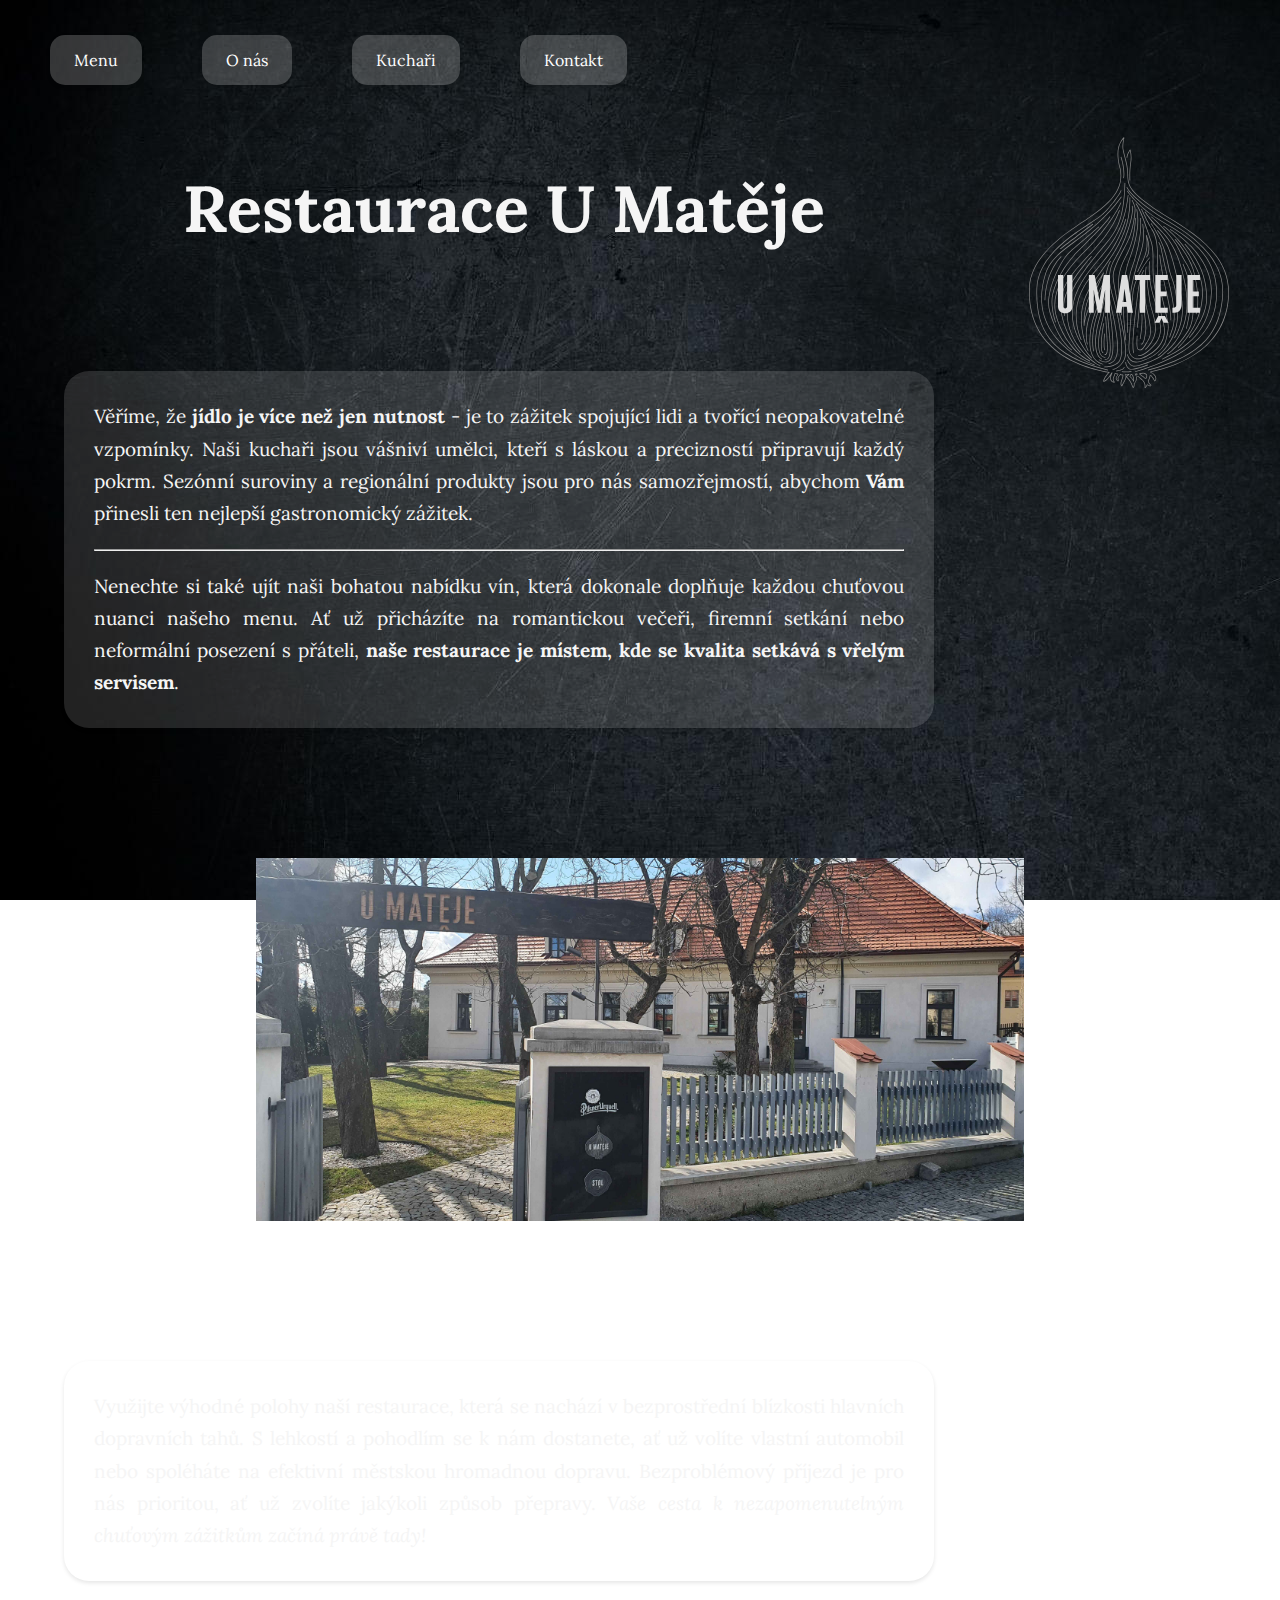
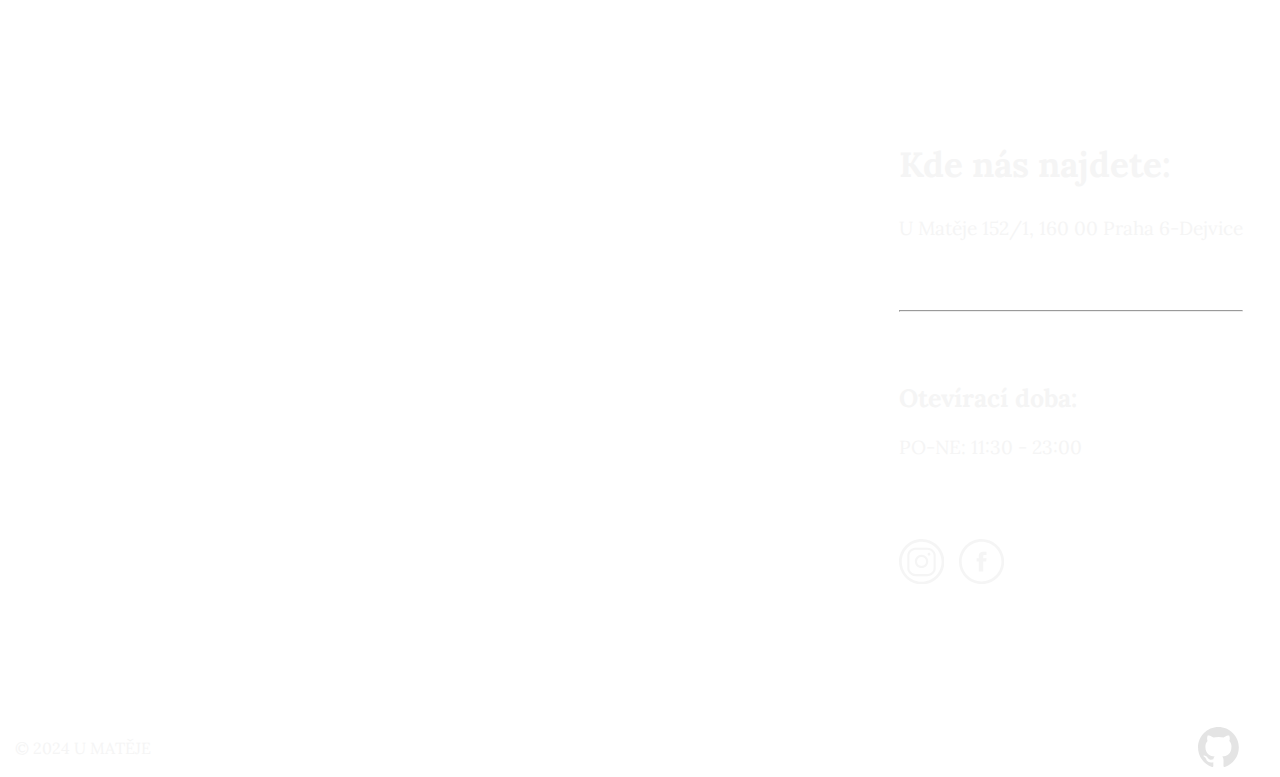
<file: index.html>
<!DOCTYPE html>
<html lang="cs">
<head>
    <meta charset="UTF-8">
    <meta name="viewport" content="width=device-width, initial-scale=1.0">
    <meta http-equiv="onion-location" content="http://rxipfstamjwkv7oeo2foqkwlkntffymyy3l73h7sm5xxc7d2ngjmfvyd.onion/projekt_restaurace" />
    
    <title>Restaurace - U Matěje</title>

    <link rel="icon" type="image/x-icon" href="./images/dish.png">
    <link rel="stylesheet" href="styles.css">
    <link rel="stylesheet" href="https://fonts.googleapis.com/css2?family=Lora:wght@400;700&display=swap">
</head>

<header>
    <div style="display: flex;" class="nabidka_container">
        
        <a style="margin-right: 5%;" class="nabidka_tlacitko_odkaz" href="./nabidka/">
            <div class="nabidka_tlacitko">
                Menu
            </div>
        </a>

        <a style="margin-right: 5%;" class="nabidka_tlacitko_odkaz" href="./o-nas/">
            <div class="nabidka_tlacitko">
                O nás
            </div>
        </a>

        <a style="margin-right: 5%;" class="nabidka_tlacitko_odkaz" href="./kuchari/">
            <div class="nabidka_tlacitko">
                Kuchaři
            </div>
        </a>

        <a id="showEmailButton" style="margin-right: 5%;" class="nabidka_tlacitko_odkaz" href="javascript:void(0)">
            <div class="nabidka_tlacitko">
                Kontakt
            </div>
        </a>


        <div id="emailPopup" class="popup" style="align-items: start; text-align: start;">
            <div class="popup-content">
                <h2 style="color:black;">Chcete nám něco sdělit?</h2>
                <a style="text-decoration: none;" id="EmailText" href="javascript:void(0)"></a>
                <br>
                <br>
                <br>
                <button id="closePopup">Zavřít</button>
            </div>
        </div>

        <script>
            // Email popup
            showEmailButton.addEventListener("click", function () {
                emailPopup.classList.add("show");
            });
            closePopup.addEventListener("click", function () {
                emailPopup.classList.remove("show");
            });
            window.addEventListener("click", function (event) {
                if (event.target == emailPopup) {
                    emailPopup.classList.remove("show");
                }
            });


            // Decode email address
            var base64String = "cmVzdGF1cmFjZUByeGlwbGFuZC5ldQ";
            var decodedString = atob(base64String);
            var EmailTextElement = document.getElementById('EmailText');
            EmailTextElement.textContent = decodedString;
            EmailTextElement.href = "mailto:" + decodedString;
        </script>
    </div>
        
</header>
    
<body style="padding: 0px;">
        
    <img style="float: right; width: 200px; margin: 20px; margin-right: 4%;" alt="Obrázek cibule jako logo restaurace" src="./images/company_logo.svg" class="svg_white_filter"/>


    <div class="center_container">

        <h1 class="nadpis">
            Restaurace U Matěje
        </h1>
    </div>

    <div class="info_box">
        <p>
            Věříme, že <b>jídlo je více než jen nutnost</b> - je to zážitek spojující lidi a tvořící neopakovatelné vzpomínky. Naši kuchaři jsou vášniví umělci, kteří s láskou a precizností připravují každý pokrm. Sezónní suroviny a regionální produkty jsou pro nás samozřejmostí, abychom <b>Vám</b> přinesli ten nejlepší gastronomický zážitek.
        </p>

        <hr>

        <p>
            Nenechte si také ujít naši bohatou nabídku vín, která dokonale doplňuje každou chuťovou nuanci našeho menu. Ať už přicházíte na romantickou večeři, firemní setkání nebo neformální posezení s přáteli, <b>naše restaurace je místem, kde se kvalita setkává s vřelým servisem</b>.
        </p>
    </div>

    <div style="padding-top: 120px;"></div>

    <div class="center_container">
        <img src="images/restaurace_zahradka.jpg" alt="Obrázek hlavního vchodu do restaurace" class="obrazek_restaurace">
    </div>


    <div style="padding-top: 120px;"></div>


    <div class="info_box">
        <p>
            Využijte výhodné polohy naší restaurace, která se nachází v bezprostřední blízkosti hlavních dopravních tahů. S lehkostí a pohodlím se k nám dostanete, ať už volíte vlastní automobil nebo spoléháte na efektivní městskou hromadnou dopravu. Bezproblémový příjezd je pro nás prioritou, ať už zvolíte jakýkoli způsob přepravy. <i>Vaše cesta k nezapomenutelným chuťovým zážitkům začíná právě tady!</i>
        </p>

    </div>

    <div style="padding-top: 40px;"></div>

    
    <div class="center_container" style="padding: 20px;">

        <iframe src="https://www.google.com/maps/embed?pb=!1m14!1m8!1m3!1d5117.127608225777!2d14.379785000000002!3d50.113171!3m2!1i1024!2i768!4f13.1!3m3!1m2!1s0x470b954bc2e258a1%3A0x5dbd06d97c5b320e!2sU%20Mat%C4%9Bje%20152%2F1%2C%20160%2000%20Praha%206-Dejvice!5e0!3m2!1scs!2scz!4v1706451150385!5m2!1scs!2scz" width="800" height="600" style="border:0;" allowfullscreen="" loading="lazy" referrerpolicy="no-referrer-when-downgrade"></iframe>

        <div style="padding-left: 5%;">
            <h2 style="font-size: 35px;">Kde nás najdete:</h2>
            <p style="font-size: 19px;">U Matěje 152/1, 160 00 Praha 6-Dejvice</p>

            <hr style="margin-top: 70px; margin-bottom: 70px;">

            <h2 style="font-size: 25px;">Otevírací doba:</h2>
            <p style="font-size: 19px;">PO-NE: 11:30 - 23:00</p>

            <div style="margin-top: 80px;"></div>
            
            <div>
                <a href="https://www.instagram.com/u_mateje_restaurant/" target="_blank">
                    <img src="images/ig_icon.svg" style="width: 45px; margin-right: 15px; float: left;" class="svg_whitesmoke_filter"/>
                </a>

                <a href="https://www.facebook.com/umatejerestaurant/" target="_blank">
                    <img src="images/fb_icon.svg" style="width: 45px; margin-right: 15px; clear: both;" class="svg_whitesmoke_filter"/>
                </a>

            </div>
        </div>
    </div>
    
</body>

<footer>

    <div class="space_between_container">
        <p>© 2024 U MATĚJE</p>


        <a style="color: black; margin-right: 25px;" href="https://github.com/RxiPland/projekt_restaurace" target="_blank">
            <img src="images/github-mark.svg" style="height: 40px; padding: 5px; margin-right: 10px;" class="svg_white_filter"/>
        </a>

    </div>

</footer>

</html>


<!-- inspirace: https://www.umateje1.cz/ -->
</file>
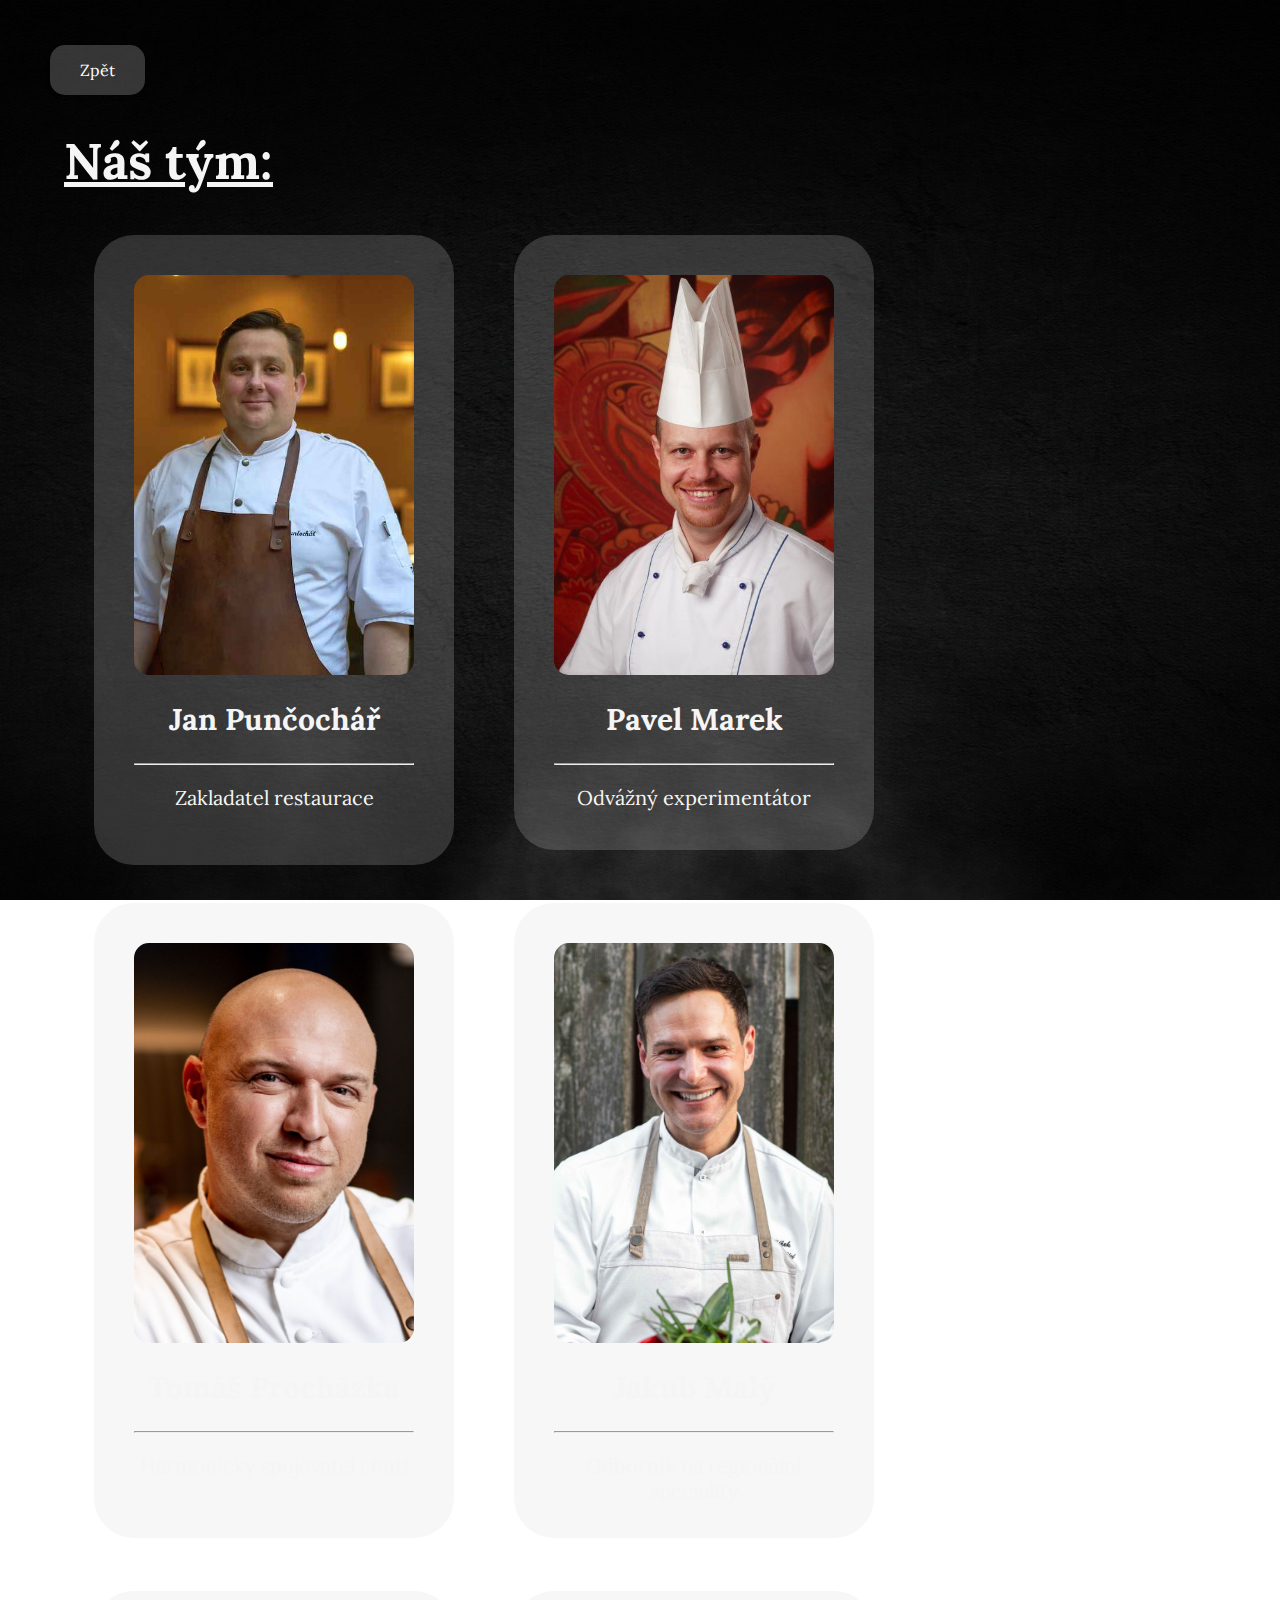
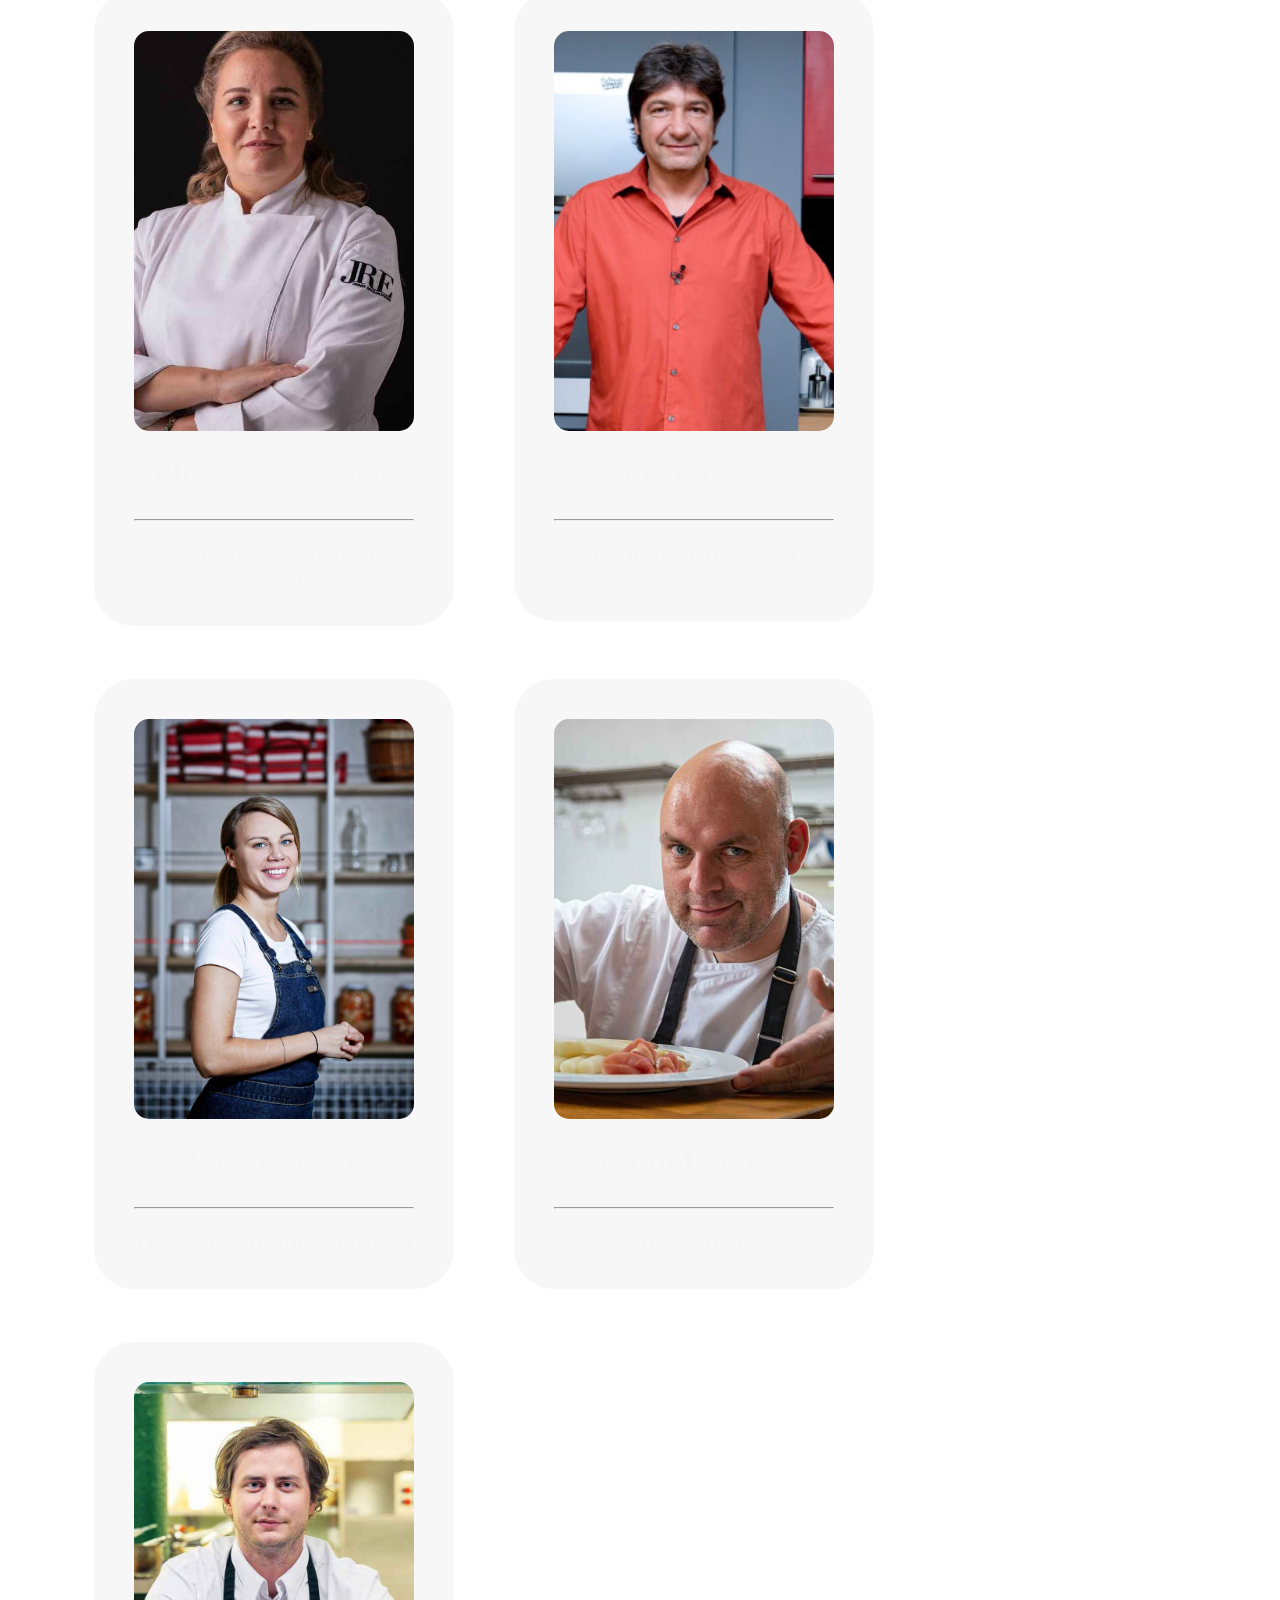
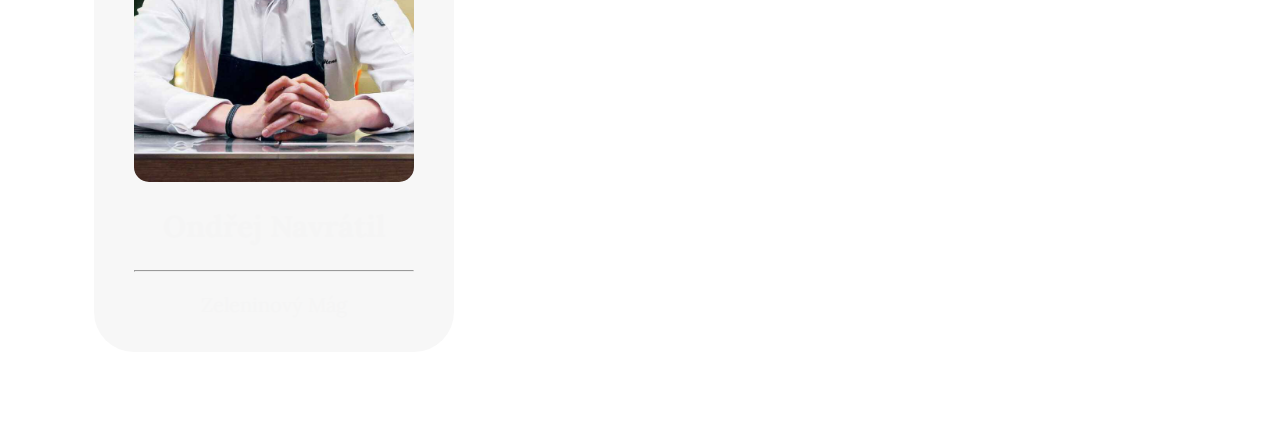
<file: kuchari/index.html>
<!DOCTYPE html>
<html lang="cs">
<head>
    <meta charset="UTF-8">
    <meta name="viewport" content="width=device-width, initial-scale=1.0">
    <meta http-equiv="onion-location" content="http://rxipfstamjwkv7oeo2foqkwlkntffymyy3l73h7sm5xxc7d2ngjmfvyd.onion/projekt_restaurace/kuchari" />
    
    <link rel="icon" type="image/x-icon" href="../images/dish.png">
    <link rel="stylesheet" href="styles.css">
    <link rel="stylesheet" href="https://fonts.googleapis.com/css2?family=Lora:wght@400;700&display=swap">

    <title>Kuchaři - U Matěje</title>
</head>

<header>

    <div style="display: flex;" class="header_container">


        <a style="margin-top: 15px;" class="back_button_odkaz" href="../">
            <div class="back_button">
                Zpět
            </div>
        </a>

    </div>
</header>

<body>

    <h1 style="text-decoration: underline; color: whitesmoke; font-size: 50px; margin-left: 5%; margin-bottom: 1%;">
        Náš tým:
    </h1>

    <div class="center_container">

        <div class="kuchari_container">

            <a href="https://www.instagram.com/jan_puncochar_chef/" target="_blank" style="text-decoration: none;">
                <div class="kuchari_item">
                    
                    <div class="center_container">
                        <img class="kuchari_image" src="../images/jan_puncochar-2.jpg">
                    </div>
                    
                    <h2 class="kuchari_jmeno">Jan Punčochář</h2>
                    
                    <hr>
                    
                    <p class="kuchari_vlastnost">Zakladatel restaurace</p>
                    <br>
                </div>
            </a>
                
            <div class="kuchari_item">
                <div class="center_container">
                    <img class="kuchari_image" src="../images/kuchar-1.jpg">
                </div>

                <h2 class="kuchari_jmeno">Pavel Marek</h2>

                <hr>

                <p class="kuchari_vlastnost">Odvážný experimentátor</p>
            </div>

            <div class="kuchari_item">
                <div class="center_container">
                    <img class="kuchari_image" src="../images/kuchar-2.jpg">
                </div>

                <h2 class="kuchari_jmeno">Tomáš Procházka</h2>

                <hr>

                <p class="kuchari_vlastnost">Harmonický spojovatel chutí</p>
            </div>

            <div class="kuchari_item">
                <div class="center_container">
                    <img class="kuchari_image" src="../images/kuchar-3.jpg">
                </div>

                <h2 class="kuchari_jmeno">Jakub Malý</h2>

                <hr>

                <p class="kuchari_vlastnost">Odborník na regionální<br>speciality</p>
            </div>

            <div class="kuchari_item">
                <div class="center_container">
                    <img class="kuchari_image" src="../images/kucharka-2.jpg">
                </div>

                <h2 class="kuchari_jmeno">Eliška Štěpánová</h2>

                <hr>

                <p class="kuchari_vlastnost">Šampionka sezónních<br>surovin</p>
            </div>

            <a href="https://www.stream.cz/sluzba/babicova-televize" target="_blank" style="text-decoration: none;">
                <div class="kuchari_item">
                    <div class="center_container">
                        <img class="kuchari_image" src="../images/kuchar-5.jpg">
                    </div>
                    
                    <h2 class="kuchari_jmeno">Jiří Babica</h2>
                    
                    <hr>
                    
                    <p class="kuchari_vlastnost">Odborník na grilování</p>
                    <br>
                </div>
            </a>

            <div class="kuchari_item">
                <div class="center_container">
                    <img class="kuchari_image" src="../images/kucharka-1.jpeg">
                </div>

                <h2 class="kuchari_jmeno">Alena Kopecká</h2>

                <hr>

                <p class="kuchari_vlastnost">Umělkyně v dekoraci pokrmů</p>
            </div>

            <div class="kuchari_item">
                <div class="center_container">
                    <img class="kuchari_image" src="../images/kuchar-4.jpeg">
                </div>

                <h2 class="kuchari_jmeno">Daniel Mareš</h2>

                <hr>

                <p class="kuchari_vlastnost">Strážce tradic</p>
            </div>

            <div class="kuchari_item">
                <div class="center_container">
                    <img class="kuchari_image" src="../images/kuchar-6.jpeg">
                </div>

                <h2 class="kuchari_jmeno">Ondřej Navrátil</h2>

                <hr>

                <p class="kuchari_vlastnost">Zeleninový Mág</p>
            </div>
            
        </div>
    </div>
        
</body>
</html>
</file>
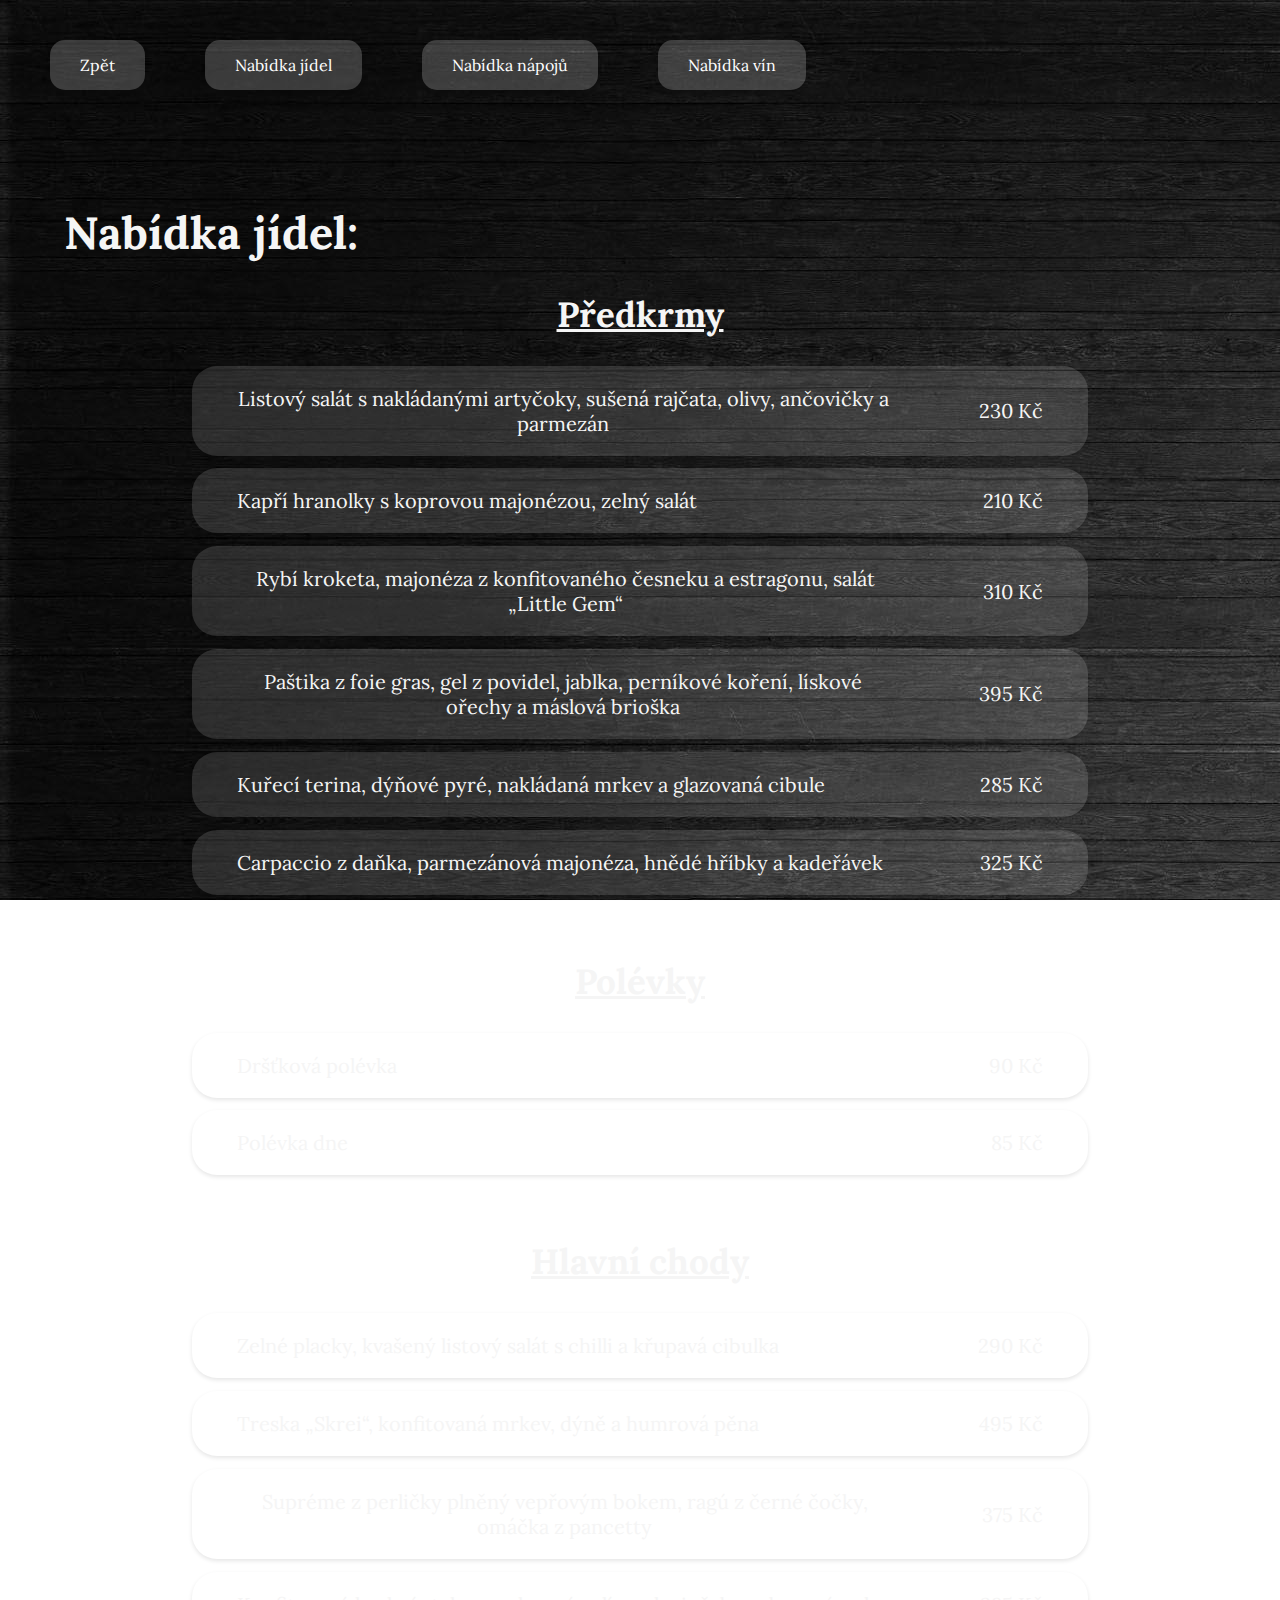
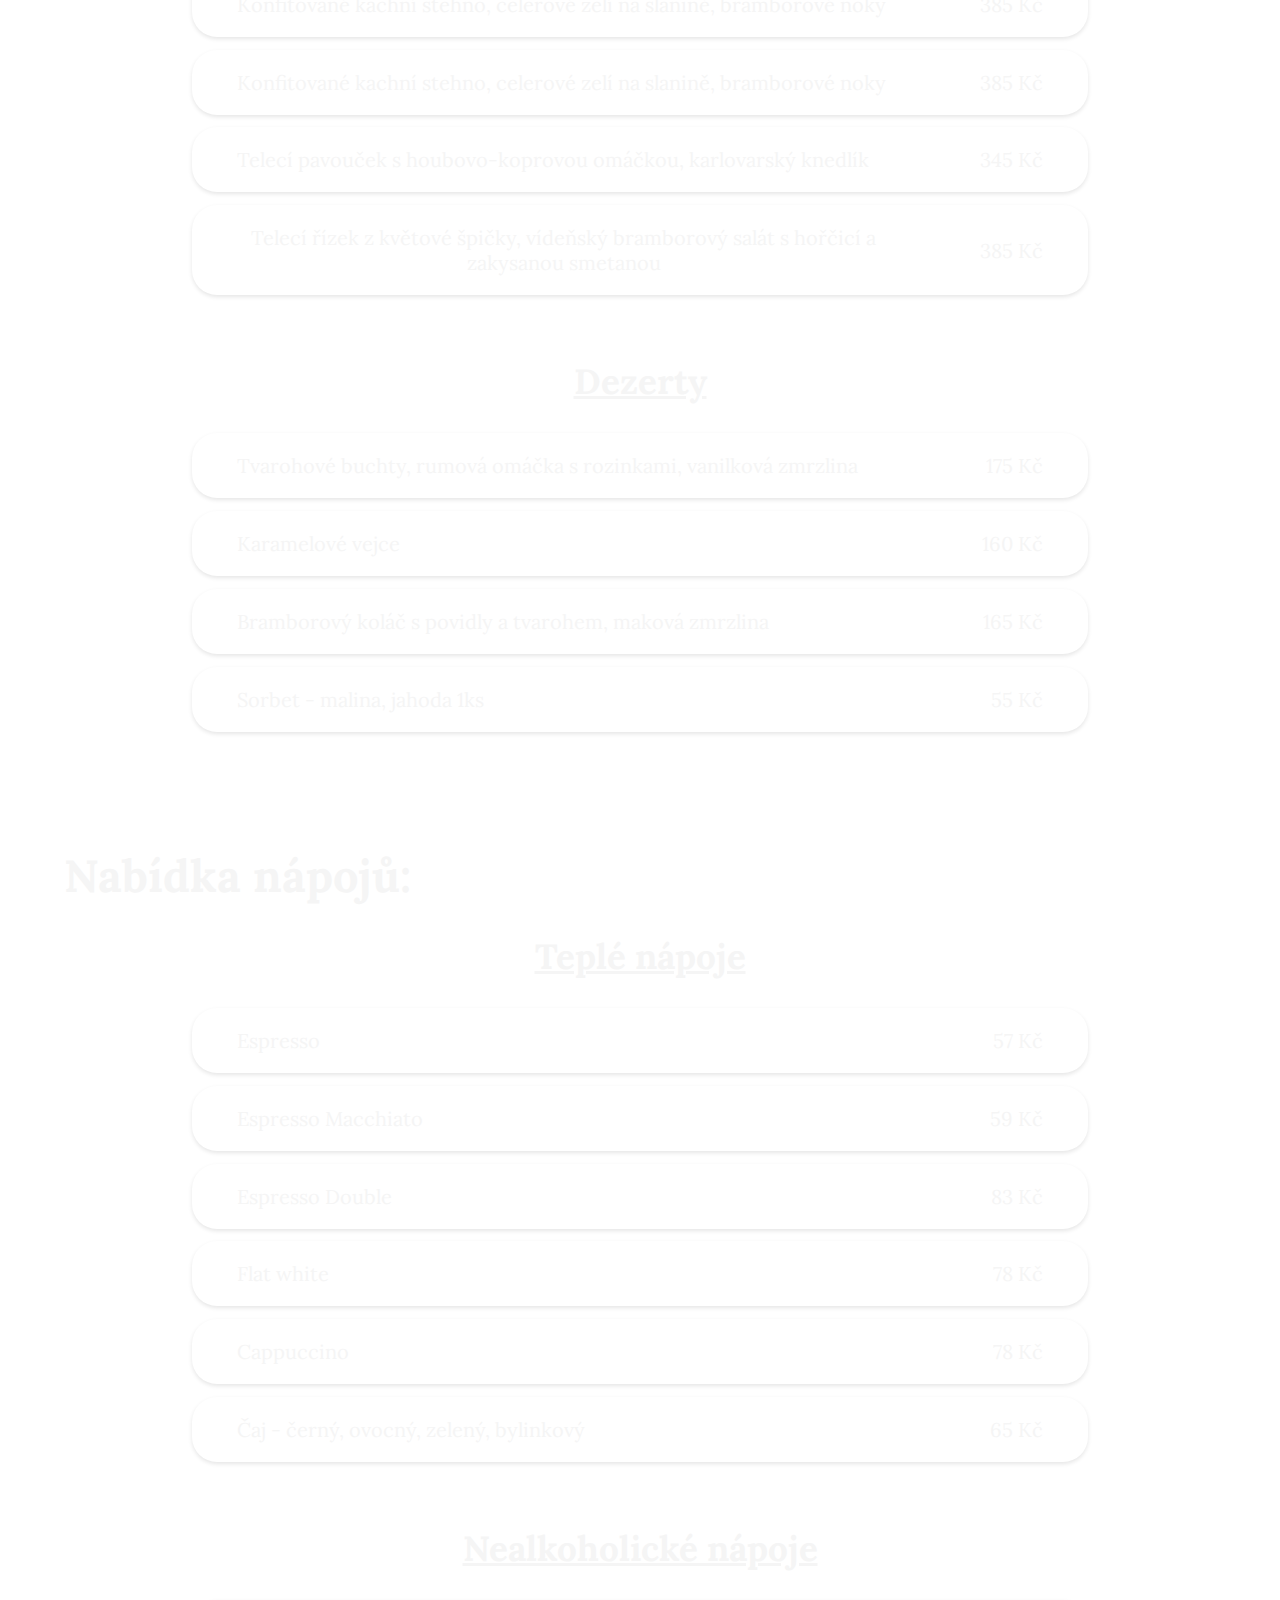
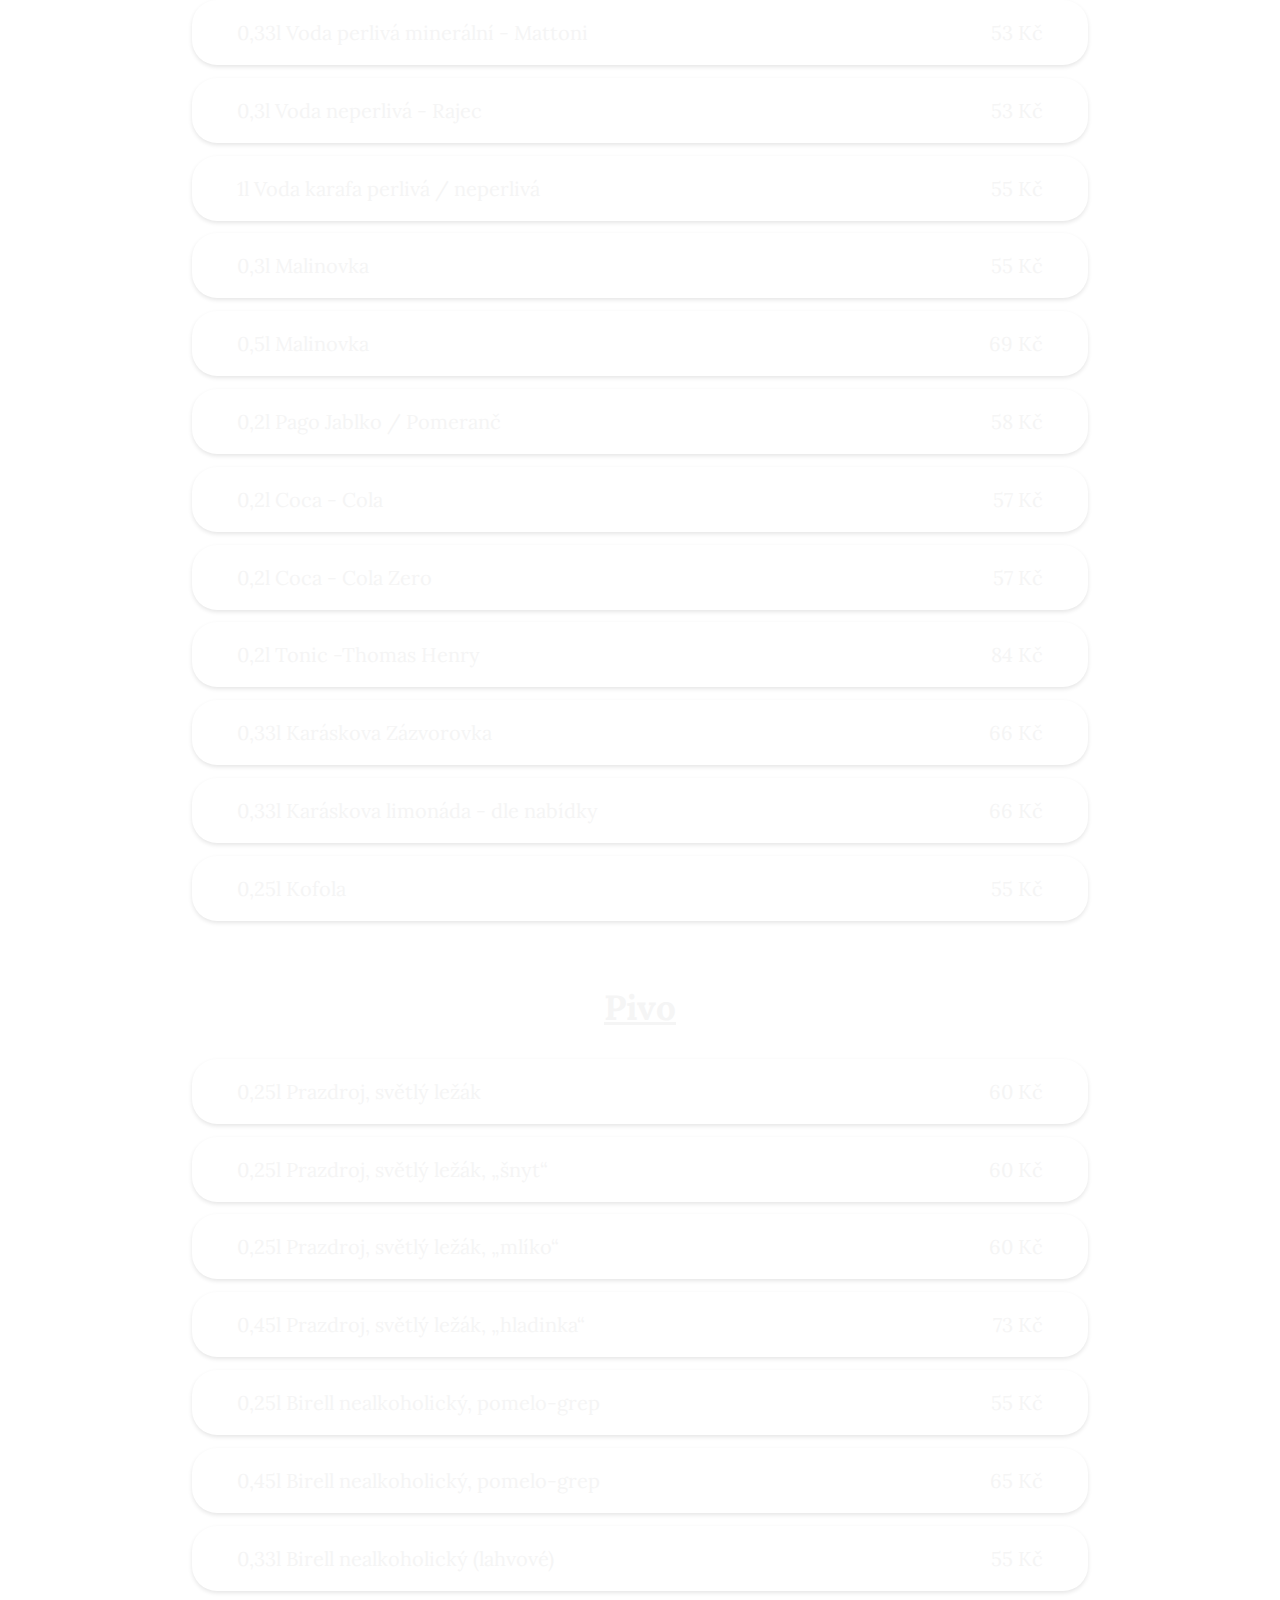
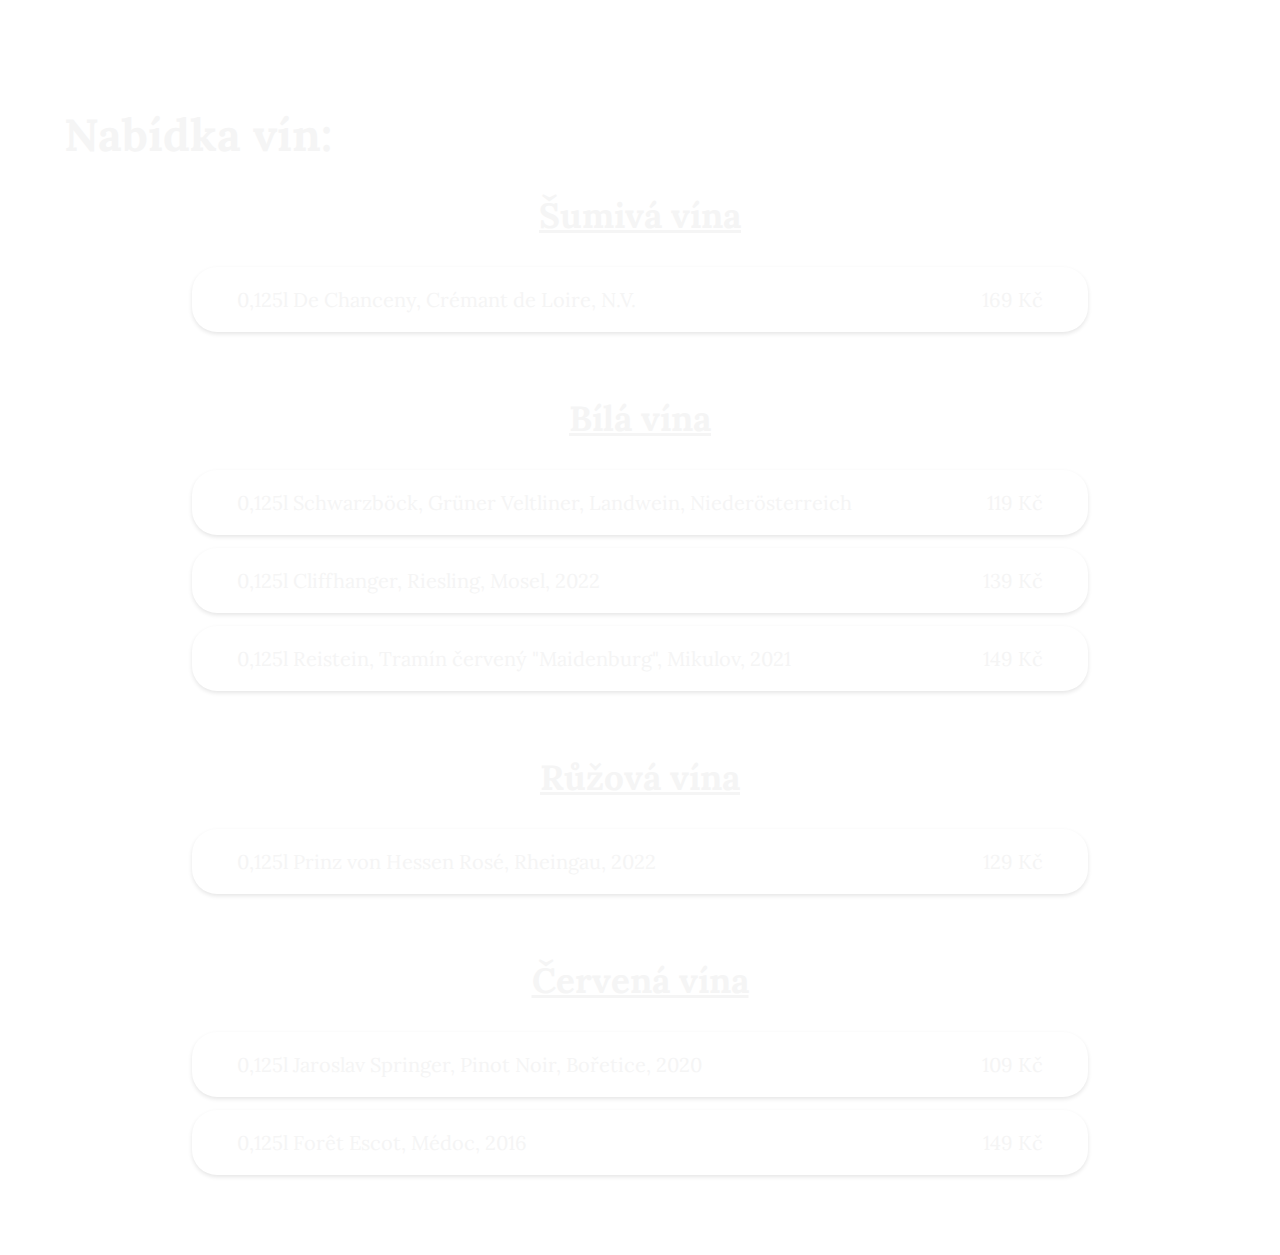
<file: nabidka/index.html>
<!DOCTYPE html>
<html lang="cs">
<head>
    <meta charset="UTF-8">
    <meta name="viewport" content="width=device-width, initial-scale=1.0">
    <meta http-equiv="onion-location" content="http://rxipfstamjwkv7oeo2foqkwlkntffymyy3l73h7sm5xxc7d2ngjmfvyd.onion/projekt_restaurace/nabidka" />

    <link rel="icon" type="image/x-icon" href="../images/dish.png">
    <link rel="stylesheet" href="styles.css">
    <link rel="stylesheet" href="https://fonts.googleapis.com/css2?family=Lora:wght@400;700&display=swap">

    <title>Menu - U Matěje</title>
</head>

<header>
    <div style="display: flex;" class="header_container">

        <a style="margin-right: 5%;" class="button_in_header_odkaz" href="../">
            <div class="button_in_header">
                Zpět
            </div>
        </a>

        <a style="margin-right: 5%;" class="button_in_header_odkaz" href="#jidla">
            <div class="button_in_header">
                Nabídka jídel
            </div>
        </a>

        <a style="margin-right: 5%;" class="button_in_header_odkaz" href="#napoje">
            <div class="button_in_header">
                Nabídka nápojů
            </div>
        </a>

        <a style="margin-right: 5%;" class="button_in_header_odkaz" href="#vino">
            <div class="button_in_header">
                Nabídka vín
            </div>
        </a>

    </div>
</header>

<body>
    <!-- Nabídka jídel -->
    <h1 id="jidla" style="color: whitesmoke; font-size: 45px; margin-left: 5%; margin-top: 7%; padding-top: 1%;">Nabídka jídel:</h1>


    <!-- Předkrmy -->
    <h2 id="predkrmy" class="center_container" style="margin-top: 2%; text-decoration: underline; font-size: 35px;">Předkrmy</h2>
    
    <div class="menu_item_row">
        <p class="menu_item_name">Listový salát s nakládanými artyčoky, sušená rajčata, olivy, ančovičky a parmezán</p>
        <p class="menu_item_price">230 Kč</p>
    </div>

    <div class="menu_item_row">
        <p class="menu_item_name">Kapří hranolky s koprovou majonézou, zelný salát</p>
        <p class="menu_item_price">210 Kč</p>
    </div>

    <div class="menu_item_row">
        <p class="menu_item_name">Rybí kroketa, majonéza z konfitovaného česneku a estragonu, salát „Little Gem“</p>
        <p class="menu_item_price">310 Kč</p>
    </div>

    <div class="menu_item_row">
        <p class="menu_item_name">Paštika z foie gras, gel z povidel, jablka, perníkové koření, lískové ořechy a máslová brioška</p>
        <p class="menu_item_price">395 Kč</p>
    </div>

    <div class="menu_item_row">
        <p class="menu_item_name">Kuřecí terina, dýňové pyré, nakládaná mrkev a glazovaná cibule</p>
        <p class="menu_item_price">285 Kč</p>
    </div>

    <div class="menu_item_row">
        <p class="menu_item_name">Carpaccio z daňka, parmezánová majonéza, hnědé hříbky a kadeřávek</p>
        <p class="menu_item_price">325 Kč</p>
    </div>


    <!-- Polévky -->
    <h2 id="polevky" class="center_container" style="margin-top: 5%; text-decoration: underline; font-size: 35px;">Polévky</h2>

    <div class="menu_item_row">
        <p class="menu_item_name">Dršťková polévka</p>
        <p class="menu_item_price">90 Kč</p>
    </div>

    <div class="menu_item_row">
        <p class="menu_item_name">Polévka dne</p>
        <p class="menu_item_price">85 Kč</p>
    </div>


    <!-- Hlavní chody -->
    <h2 id="hlavni_chody" class="center_container" style="margin-top: 5%; text-decoration: underline; font-size: 35px;">Hlavní chody</h2>

    <div class="menu_item_row">
        <p class="menu_item_name">Zelné placky, kvašený listový salát s chilli a křupavá cibulka</p>
        <p class="menu_item_price">290 Kč</p>
    </div>

    <div class="menu_item_row">
        <p class="menu_item_name">Treska „Skrei“, konfitovaná mrkev, dýně a humrová pěna</p>
        <p class="menu_item_price">495 Kč</p>
    </div>

    <div class="menu_item_row">
        <p class="menu_item_name">Supréme z perličky plněný vepřovým bokem, ragú z černé čočky, omáčka z pancetty</p>
        <p class="menu_item_price">375 Kč</p>
    </div>

    <div class="menu_item_row">
        <p class="menu_item_name">Konfitované kachní stehno, celerové zelí na slanině, bramborové noky</p>
        <p class="menu_item_price">385 Kč</p>
    </div>

    <div class="menu_item_row">
        <p class="menu_item_name">Konfitované kachní stehno, celerové zelí na slanině, bramborové noky</p>
        <p class="menu_item_price">385 Kč </p>
    </div>

    <div class="menu_item_row">
        <p class="menu_item_name">Telecí pavouček s houbovo-koprovou omáčkou, karlovarský knedlík</p>
        <p class="menu_item_price">345 Kč</p>
    </div>

    <div class="menu_item_row">
        <p class="menu_item_name">Telecí řízek z květové špičky, vídeňský bramborový salát s hořčicí a zakysanou smetanou</p>
        <p class="menu_item_price">385 Kč</p>
    </div>


    <!-- Dezerty -->
    <h2 id="dezerty" class="center_container" style="margin-top: 5%; text-decoration: underline; font-size: 35px;">Dezerty</h2>

    <div class="menu_item_row">
        <p class="menu_item_name">Tvarohové buchty, rumová omáčka s rozinkami, vanilková zmrzlina</p>
        <p class="menu_item_price">175 Kč</p>
    </div>

    <div class="menu_item_row">
        <p class="menu_item_name">Karamelové vejce</p>
        <p class="menu_item_price">160 Kč</p>
    </div>

    <div class="menu_item_row">
        <p class="menu_item_name">Bramborový koláč s povidly a tvarohem, maková zmrzlina</p>
        <p class="menu_item_price">165 Kč</p>
    </div>

    <div class="menu_item_row">
        <p class="menu_item_name">Sorbet - malina, jahoda 1ks</p>
        <p class="menu_item_price">55 Kč</p>
    </div>


    <!-- Nabídka nápojů -->
    <h1 id="napoje" style="color: whitesmoke; font-size: 45px; margin-left: 5%; margin-top: 8%; padding-top: 1%;">Nabídka nápojů:</h1>

    <!-- Teplé nápoje -->
    <h2 id="teple_napoje" class="center_container" style="margin-top: 2%; text-decoration: underline; font-size: 35px;">Teplé nápoje</h2>

    <div class="menu_item_row">
        <p class="menu_item_name">Espresso</p>
        <p class="menu_item_price">57 Kč</p>
    </div>

    <div class="menu_item_row">
        <p class="menu_item_name">Espresso Macchiato</p>
        <p class="menu_item_price">59 Kč</p>
    </div>

    <div class="menu_item_row">
        <p class="menu_item_name">Espresso Double</p>
        <p class="menu_item_price">83 Kč</p>
    </div>

    <div class="menu_item_row">
        <p class="menu_item_name">Flat white</p>
        <p class="menu_item_price">78 Kč</p>
    </div>

    <div class="menu_item_row">
        <p class="menu_item_name">Cappuccino</p>
        <p class="menu_item_price">78 Kč</p>
    </div>

    <div class="menu_item_row">
        <p class="menu_item_name">Čaj - černý, ovocný, zelený, bylinkový</p>
        <p class="menu_item_price">65 Kč</p>
    </div>


    <!-- Nealkoholické nápoje -->
    <h2 id="nealko" class="center_container" style="margin-top: 5%; text-decoration: underline; font-size: 35px;">Nealkoholické nápoje</h2>

    <div class="menu_item_row">
        <p class="menu_item_name">0,33l Voda perlivá minerální - Mattoni</p>
        <p class="menu_item_price">53 Kč</p>
    </div>

    <div class="menu_item_row">
        <p class="menu_item_name">0,3l Voda neperlivá - Rajec</p>
        <p class="menu_item_price">53 Kč</p>
    </div>

    <div class="menu_item_row">
        <p class="menu_item_name">1l Voda karafa perlivá / neperlivá</p>
        <p class="menu_item_price">55 Kč</p>
    </div>

    <div class="menu_item_row">
        <p class="menu_item_name">0,3l Malinovka</p>
        <p class="menu_item_price">55 Kč</p>
    </div>

    <div class="menu_item_row">
        <p class="menu_item_name">0,5l Malinovka</p>
        <p class="menu_item_price">69 Kč</p>
    </div>

    <div class="menu_item_row">
        <p class="menu_item_name">0,2l Pago Jablko / Pomeranč</p>
        <p class="menu_item_price">58 Kč</p>
    </div>

    <div class="menu_item_row">
        <p class="menu_item_name">0,2l Coca - Cola</p>
        <p class="menu_item_price">57 Kč</p>
    </div>

    <div class="menu_item_row">
        <p class="menu_item_name">0,2l Coca - Cola Zero</p>
        <p class="menu_item_price">57 Kč</p>
    </div>

    <div class="menu_item_row">
        <p class="menu_item_name">0,2l Tonic -Thomas Henry</p>
        <p class="menu_item_price">84 Kč</p>
    </div>

    <div class="menu_item_row">
        <p class="menu_item_name">0,33l Karáskova Zázvorovka</p>
        <p class="menu_item_price">66 Kč</p>
    </div>

    <div class="menu_item_row">
        <p class="menu_item_name">0,33l Karáskova limonáda - dle nabídky</p>
        <p class="menu_item_price">66 Kč</p>
    </div>

    <div class="menu_item_row">
        <p class="menu_item_name">0,25l Kofola</p>
        <p class="menu_item_price">55 Kč</p>
    </div>


    <!-- Pivo -->
    <h2 id="pivo" class="center_container" style="margin-top: 5%; text-decoration: underline; font-size: 35px;">Pivo</h2>

    <div class="menu_item_row">
        <p class="menu_item_name">0,25l Prazdroj, světlý ležák</p>
        <p class="menu_item_price">60 Kč</p>
    </div>

    <div class="menu_item_row">
        <p class="menu_item_name">0,25l Prazdroj, světlý ležák, „šnyt“</p>
        <p class="menu_item_price">60 Kč</p>
    </div>

    <div class="menu_item_row">
        <p class="menu_item_name">0,25l Prazdroj, světlý ležák, „mlíko“</p>
        <p class="menu_item_price">60 Kč</p>
    </div>

    <div class="menu_item_row">
        <p class="menu_item_name">0,45l Prazdroj, světlý ležák, „hladinka“</p>
        <p class="menu_item_price">73 Kč</p>
    </div>

    <div class="menu_item_row">
        <p class="menu_item_name">0,25l Birell nealkoholický, pomelo-grep</p>
        <p class="menu_item_price">55 Kč</p>
    </div>

    <div class="menu_item_row">
        <p class="menu_item_name">0,45l Birell nealkoholický, pomelo-grep</p>
        <p class="menu_item_price">65 Kč</p>
    </div>

    <div class="menu_item_row">
        <p class="menu_item_name">0,33l Birell nealkoholický (lahvové)</p>
        <p class="menu_item_price">55 Kč</p>
    </div>


    <!-- Nabídka vín -->
    <h1 id="vino" style="color: whitesmoke; font-size: 45px; margin-left: 5%; margin-top: 8%; padding-top: 1%;">Nabídka vín:</h1>

    <!-- Šumivá vína -->
    <h2 id="sumiva_vina" class="center_container" style="margin-top: 2%; text-decoration: underline; font-size: 35px;">Šumivá vína</h2>

    <div class="menu_item_row">
        <p class="menu_item_name">0,125l De Chanceny, Crémant de Loire, N.V.</p>
        <p class="menu_item_price">169 Kč</p>
    </div>

    <!-- Bílá vína -->
    <h2 id="bila_vina" class="center_container" style="margin-top: 5%; text-decoration: underline; font-size: 35px;">Bílá vína</h2>

    <div class="menu_item_row">
        <p class="menu_item_name">0,125l Schwarzböck, Grüner Veltliner, Landwein, Niederösterreich</p>
        <p class="menu_item_price">119 Kč</p>
    </div>

    <div class="menu_item_row">
        <p class="menu_item_name">0,125l Cliffhanger, Riesling, Mosel, 2022</p>
        <p class="menu_item_price">139 Kč</p>
    </div>

    <div class="menu_item_row">
        <p class="menu_item_name">0,125l Reistein, Tramín červený "Maidenburg", Mikulov, 2021</p>
        <p class="menu_item_price">149 Kč</p>
    </div>

    <!-- Růžová vína -->
    <h2 id="ruzova_vina" class="center_container" style="margin-top: 5%; text-decoration: underline; font-size: 35px;">Růžová vína</h2>

    <div class="menu_item_row">
        <p class="menu_item_name">0,125l Prinz von Hessen Rosé, Rheingau, 2022</p>
        <p class="menu_item_price">129 Kč</p>
    </div>

    <!-- Červená vína -->
    <h2 id="cervena_vina" class="center_container" style="margin-top: 5%; text-decoration: underline; font-size: 35px;">Červená vína</h2>

    <div class="menu_item_row">
        <p class="menu_item_name">0,125l Jaroslav Springer, Pinot Noir, Bořetice, 2020</p>
        <p class="menu_item_price">109 Kč</p>
    </div>

    <div class="menu_item_row">
        <p class="menu_item_name">0,125l Forêt Escot, Médoc, 2016</p>
        <p class="menu_item_price">149 Kč</p>
    </div>

    
</body>
</html>
</file>
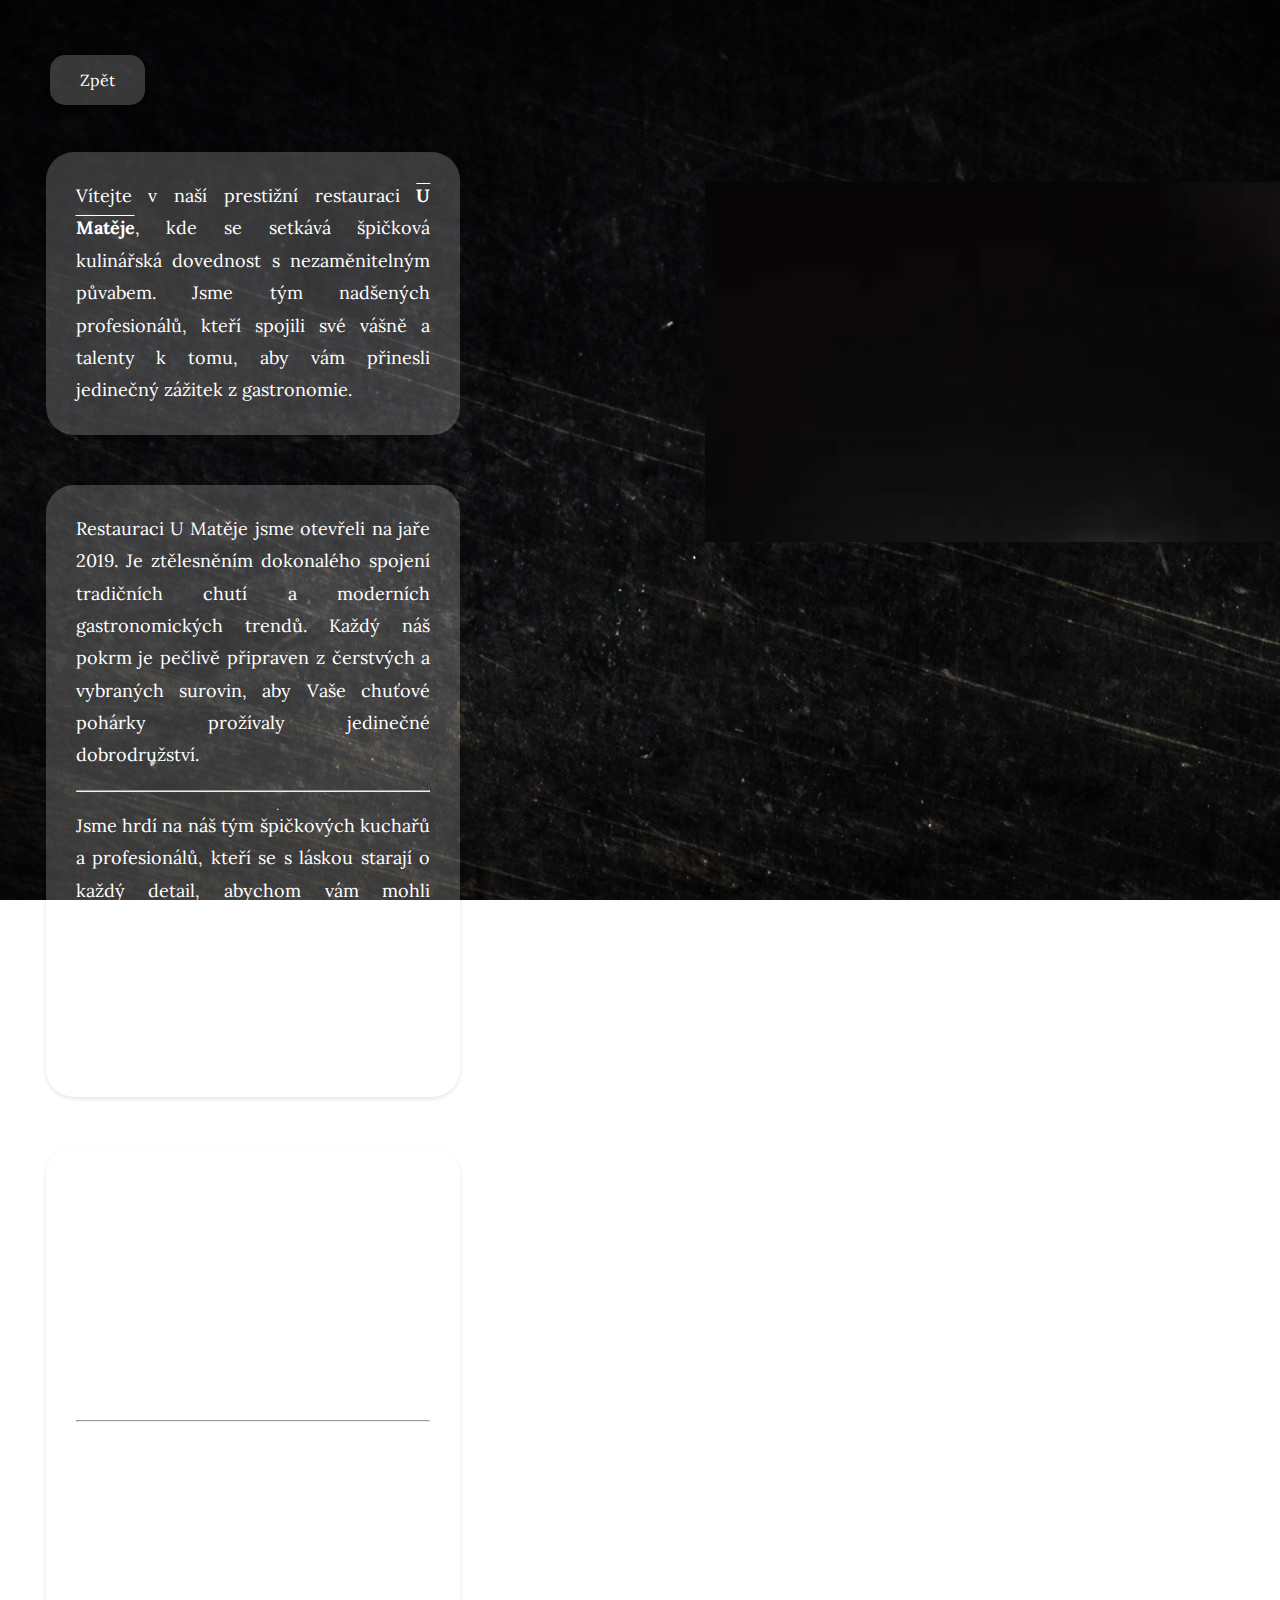
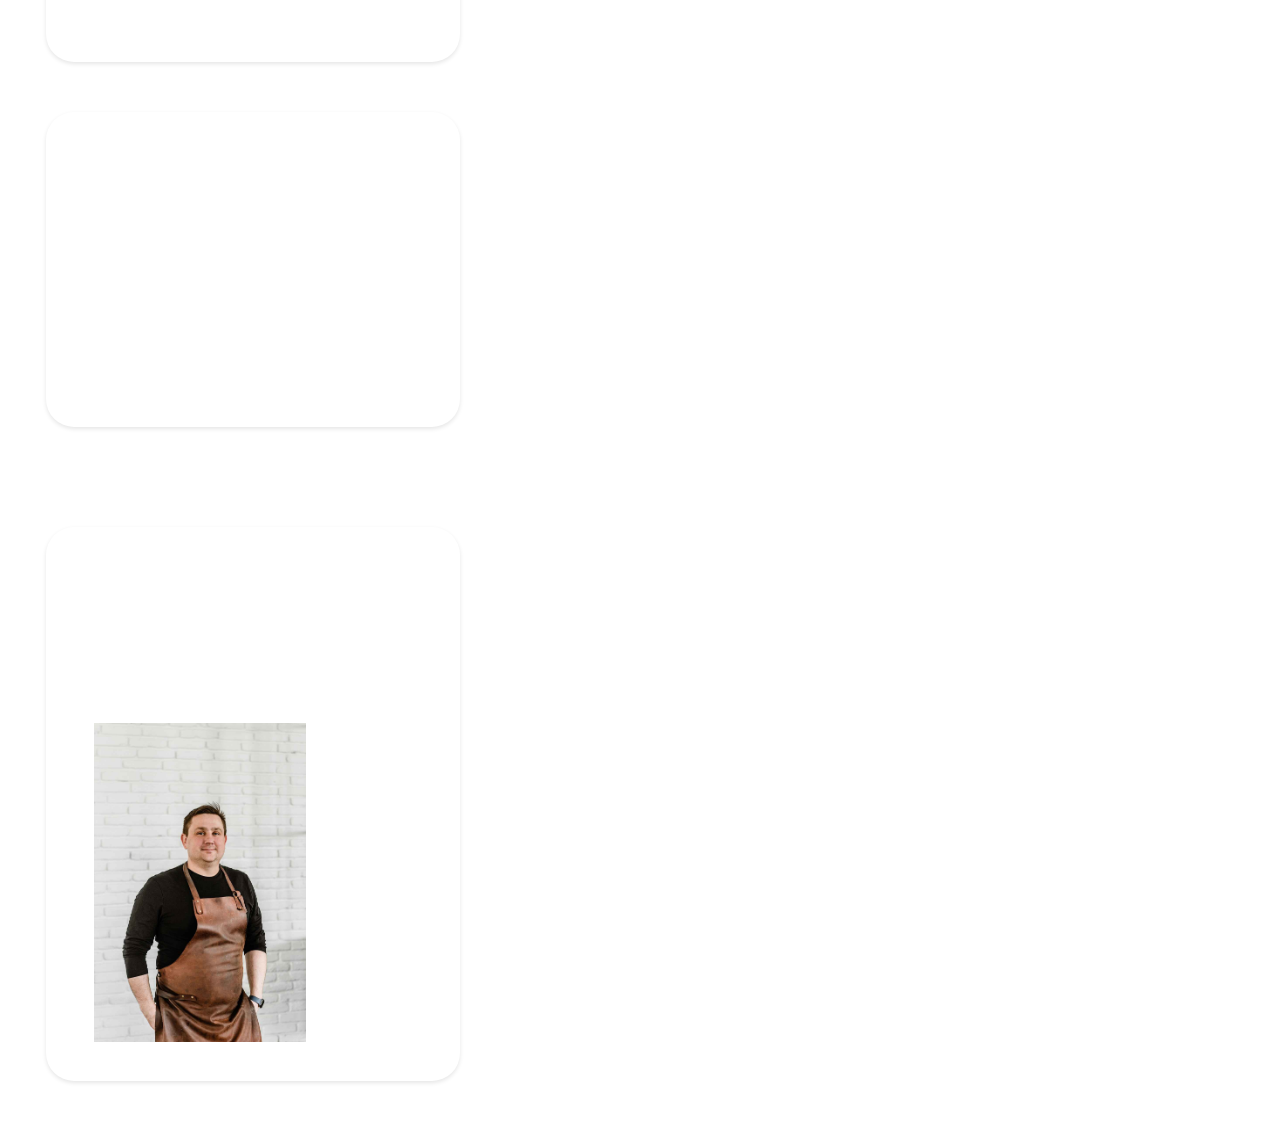
<file: o-nas/index.html>
<!DOCTYPE html>
<html lang="cs">
<head>
    <meta charset="UTF-8">
    <meta name="viewport" content="width=device-width, initial-scale=1.0">
    <meta http-equiv="onion-location" content="http://rxipfstamjwkv7oeo2foqkwlkntffymyy3l73h7sm5xxc7d2ngjmfvyd.onion/projekt_restaurace/o-nas" />

    <link rel="icon" type="image/x-icon" href="../images/dish.png">
    <link rel="stylesheet" href="styles.css">
    <link rel="stylesheet" href="https://fonts.googleapis.com/css2?family=Lora:wght@400;700&display=swap">

    <title>O nás - U Matěje</title>
</head>

<header>

    <div style="display: flex;" class="header_container">

        <a style="margin-top: 15px;" class="back_button_odkaz" href="../">
            <div class="back_button">
                Zpět
            </div>
        </a>

    </div>
</header>

<body>

    <div class="horizontal_container">

        <div class="container_item">

                
            <div class="info_box">
                <p>
                    Vítejte v naší prestižní restauraci <b style="text-decoration: overline;">U Matěje</b>, kde se setkává špičková kulinářská dovednost s nezaměnitelným půvabem. Jsme tým nadšených profesionálů, kteří spojili své vášně a talenty k tomu, aby vám přinesli jedinečný zážitek z gastronomie.
                </p>
            </div>

            
            <div class="info_box">

                <p>
                    Restauraci U Matěje jsme otevřeli na jaře 2019. Je ztělesněním dokonalého spojení tradičních chutí a moderních gastronomických trendů. Každý náš pokrm je pečlivě připraven z čerstvých a vybraných surovin, aby Vaše chuťové pohárky prožívaly jedinečné dobrodružství.
                </p>
                
                <hr>
                
                <p>
                    Jsme hrdí na náš tým špičkových kuchařů a profesionálů, kteří se s láskou starají o každý detail, abychom vám mohli nabídnout gastronomický zážitek na nejvyšší úrovni. Každý člen našeho týmu je vášnivým milovníkem jídla, což se odráží v kvalitě našich pokrmů a péči, kterou věnujeme každému hostu.
                </p>
                
            </div>

            <div class="info_box">
            
                <p>
                    Náš nápojový lístek je stejně pečlivě vybrán jako naše menu. Skvělá vína, lahodné koktejly a špičková káva doplňují každý váš gastronomický zážitek. Naši sommelieři jsou zde, aby vám doporučili ty nejlepší kombinace s jídlem a zajistili, že každý doušek bude pro vás zážitkem.
                </p>

                <hr>

                <p>
                    Věnujeme pozornost i designu našeho prostoru, abychom vytvořili atmosféru, která podtrhuje jedinečnost každé návštěvy. Každý detail naší restaurace odráží naši oddanost kvalitě a eleganci, od výběru nábytku až po osvětlení.
                </p>
                
            </div>


            <div class="info_box">
                <p>
                    Náš cíl je jednoduchý - <i>udělat Vaši návštěvu nezapomenutelnou</i>. Jsme tu proto, abychom vám přinesli nejen lahodnou stravu, ale také nejlepší možný servis a pohodlné prostředí. Děkujeme vám za to, že jste s námi, a těšíme se na to, že vás přivítáme v naší restauraci, kde se spojuje vášeň a chuť v každém soustu.
                </p>
            </div>

            <div style="margin-top: 100px;"></div>


            <div>
                <div class="info_box">

                    <p style="font-size: 40px; text-decoration: none; margin-top: 0px;">
                        <b>Jan Punčochář</b>
                    </p>

                    <p style="font-size: 20px;">
                        Hrdý majitel restaurace <b style="text-decoration: overline;">U Matěje</b>
                    </p>

                    <img src="../images/jan_puncochar-1.jpg" width="60%" style="padding: 18px;">
                </div>

            </div>
            
        </div>
    
    <div class="container_item">

        <video class="cooking_video" autoplay loop muted>
            <source src="../videos/cinematic_cooking.mp4" type="video/mp4">
                Your browser does not support the video tag.
            </video>
        </div>
        
    </div>
        
</body>
</html>
</file>
<file: styles.css>
body {
    margin: 0px;
    font-family: 'Lora', serif;

    background-image: url('images/black_background2.jpg');
    background-repeat: repeat;
    background-attachment: fixed;

    color: whitesmoke;
}

header {
    margin: 0px;
    font-family: 'Lora', serif;
}

p, h1, h2 {
    font-family: 'Lora', serif;
    color: whitesmoke;
}


footer {
    font-family: 'Lora', serif;
    margin: 0px;
    margin-top: 50px;
    padding: 1px;
    padding-left: 15px;
    min-width: 600px;
    background-color: rgba(255, 255, 255, 0.133);
    color: white;
}

.center_container{
    display: flex;
    justify-content: center;
    align-items: center;
}

.space_between_container{
    display: flex;
    justify-content: space-between;
}

.nadpis{
    text-align: center;
    font-size: 65px;
    text-decoration: overline;
    margin-top: 5%;
    margin-bottom: 10%;
    transition: 0.6s ease;
    transform: scale(1.0);
    overflow: hidden;

    color: whitesmoke;
}

.nadpis:hover{
    transition: 0.3s ease;
    transform: scale(1.1);
}

.info_box{
    background-color: rgba(255, 255, 255, 0.133);
    color: white;
    border-radius: 25px;
    box-shadow: 0 2px 4px rgba(0, 0, 0, 0.1);
    overflow: hidden;
    text-align: justify;

    padding-top: 10px;
    padding-bottom: 10px;
    padding-left: 30px;
    padding-right: 30px;

    margin-top: 20px;
    margin-left: 5%;
    margin-right: 27%;
    margin-bottom: 10px;

    font-size: 19px;
    line-height: 1.7
}

.obrazek_restaurace{
    width: 60%;
    transition: 0.6s ease;
}

.obrazek_restaurace:hover{
    transition: 0.8s ease;
    transform: scale(1.1);
}


.nabidka_container{
    flex-direction: row;
    padding-left: 50px;
    padding-right: 30px;
    padding-top: 35px;
    padding-bottom: 12px;
    margin: 0px;
    margin-bottom: 20px;
    min-width: 600px;

    align-items: center;
    text-align: center;
}

.nabidka_tlacitko{
    background-color: rgba(255, 255, 255, 0.205);
    padding-left: 24px;
    padding-right: 24px;
    padding-top: 15px;
    padding-bottom: 15px;
    border-radius: 15px;
    box-shadow: 0 2px 4px rgba(0, 0, 0, 0.1);
    transition: 0.4s ease;

    white-space: nowrap;
}

.nabidka_tlacitko:hover{
    background-color: #FFD699;
    transition: 0.6s ease;
    transform: scale(1.1);
}

.nabidka_tlacitko_odkaz{
    text-decoration: none;
    color: white;
}

.nabidka_tlacitko_odkaz:hover{
    color: black;
}


.svg_white_filter{
    /* #FFFFFF */
    filter: invert(100%) sepia(4%) saturate(0%) hue-rotate(204deg) brightness(103%) contrast(105%);
}

.svg_whitesmoke_filter{
    /* #F5F5F5 */
    filter: invert(95%) sepia(73%) saturate(4033%) hue-rotate(183deg) brightness(124%) contrast(92%);
}


.popup {
    position: fixed;
    z-index: 1;
    left: 0;
    top: 0;
    width: 100%;
    height: 100%;
    overflow: auto;
    background-color: rgba(0, 0, 0, 0.4);
    display: none;
}
.popup-content {
    background-color: white;
    margin: 10% auto;
    padding: 20px;
    border: 1px solid #888888;
    width: 30%;
    font-weight: bolder;
}
.popup-content button {
    display: block;
    margin: 0 auto;
}
.show {
    display: block;
}
</file>
<file: kuchari/styles.css>
body {
    margin: 0px;
    font-family: 'Lora', serif;

    background-image: url('../images/black_background3.jpg');
    background-repeat: repeat;
    background-attachment: fixed;
    background-position: top;
}

header {
    margin: 0px;
    font-family: 'Lora', serif;
}

p, h1 {
    font-family: 'Lora', serif;
}



.header_container{
    flex-direction: row;
    padding-left: 50px;
    padding-right: 30px;
    padding-top: 30px;
    padding-bottom: 0px;
    margin: 0px;
    min-width: 600px;

    align-items: center;
    text-align: center;
}

.back_button{
    background-color: rgba(255, 255, 255, 0.205);
    padding-left: 30px;
    padding-right: 30px;
    padding-top: 15px;
    padding-bottom: 15px;
    border-radius: 15px;
    box-shadow: 0 2px 4px rgba(0, 0, 0, 0.1);
    transition: 0.4s ease;

    white-space: nowrap;
}

.back_button:hover{
    background-color: #FFD699;
    transition: 0.6s ease;
    transform: scale(1.1);
}

.back_button_odkaz{
    text-decoration: none;
    color: white;
}

.back_button_odkaz:hover{
    color: black;
}


.center_container{
    display: flex;
    justify-content: center;
    align-items: center;
}


.kuchari_container {
    display: flex;
    flex-wrap: wrap;
    margin: 5%;
    margin-top: 0px;
}

.kuchari_item {
    transition: 0.6s ease;

    margin: 30px;
    margin-bottom: 2%;

    padding-top: 40px;
    padding-bottom: 15px;
    padding-left: 40px;
    padding-right: 40px;

    background-color: rgba(215, 215, 215, 0.2);
    border-radius: 40px;
}

.kuchari_item:hover{
    transition: 0.8s ease;
    transform: scale(1.05);
}

.kuchari_image{
    height: 400px;
    width: 280px;
    object-fit: cover;
    border-radius: 15px;
}

.kuchari_jmeno{
    text-align: center;
    font-family: 'Lora', serif;
    color: whitesmoke;
    font-size: 30px;
}

.kuchari_vlastnost{
    text-align: center;
    font-family: 'Lora', serif;
    color: whitesmoke;
    font-size: 20px;
}
</file>
<file: nabidka/styles.css>
body {
    margin: 0px;
    font-family: 'Lora', serif;

    background-image: url('../images/black_background4.jpg');
    background-repeat: repeat;
    background-attachment: fixed;

    color: whitesmoke;

    margin-bottom: 80px;
}

header {
    margin: 0px;
    font-family: 'Lora', serif;
}

p, h1, h2 {
    font-family: 'Lora', serif;
    color: whitesmoke;
}


.header_container{
    flex-direction: row;
    padding-left: 50px;
    padding-right: 30px;
    padding-top: 40px;
    padding-bottom: 12px;
    margin: 0px;
    min-width: 600px;

    align-items: center;
    text-align: center;
}

.button_in_header{
    background-color: rgba(255, 255, 255, 0.205);
    padding-left: 30px;
    padding-right: 30px;
    padding-top: 15px;
    padding-bottom: 15px;
    border-radius: 15px;
    box-shadow: 0 2px 4px rgba(0, 0, 0, 0.1);
    transition: 0.4s ease;

    white-space: nowrap;
}

.button_in_header:hover{
    background-color: #FFD699;
    transition: 0.6s ease;
    transform: scale(1.1);
}

.button_in_header_odkaz{
    text-decoration: none;
    color: white;
}

.button_in_header_odkaz:hover{
    color: black;
}

.center_container{
    display: flex;
    justify-content: center;
    align-items: center;
}

.menu_item_row{
    background-color: rgba(255, 255, 255, 0.133);
    color: whitesmoke;
    border-radius: 25px;
    box-shadow: 0 2px 4px rgba(0, 0, 0, 0.1);
    overflow: hidden;

    display: flex;
    justify-content: space-between;
    align-items: center;

    margin-left: 15%;
    margin-right: 15%;
    margin-top: 1%;
    margin-bottom: 0px;

    padding-top: 0px;
    padding-bottom: 0px;
}

.menu_item_name{
    font-size: 20px;
    text-align: center;
    padding-left: 5%;
}

.menu_item_price {
    font-size: 20px;
    text-align: right;
    white-space: nowrap;
    margin-left: 10%;
    padding-right: 5%;
}
</file>
<file: o-nas/styles.css>
body {
    margin: 0px;
    font-family: 'Lora', serif;

    background-image: url('../images/black_background.jpg');
    background-repeat: repeat;
    background-attachment: fixed;
}

header {
    margin: 0px;
    font-family: 'Lora', serif;
}

p, h1 {
    font-family: 'Lora', serif;
}

.cooking_video{
    margin: 50px;
    position: fixed;
    width: 50%;
}


.horizontal_container{
    display: flex;
    justify-content: space-between;
}

.container_item{
    flex: 1;
    padding: 10px;
    margin: 5px;
}

.header_container{
    flex-direction: row;
    padding-left: 50px;
    padding-right: 30px;
    padding-top: 40px;
    padding-bottom: 12px;
    margin: 0px;
    min-width: 600px;

    align-items: center;
    text-align: center;
}

.back_button{
    background-color: rgba(255, 255, 255, 0.205);
    padding-left: 30px;
    padding-right: 30px;
    padding-top: 15px;
    padding-bottom: 15px;
    border-radius: 15px;
    box-shadow: 0 2px 4px rgba(0, 0, 0, 0.1);
    transition: 0.4s ease;

    white-space: nowrap;
}

.back_button:hover{
    background-color: #FFD699;
    transition: 0.6s ease;
    transform: scale(1.1);
}

.back_button_odkaz{
    text-decoration: none;
    color: white;
}

.back_button_odkaz:hover{
    color: black;
}


.info_box{
    background-color: rgba(255, 255, 255, 0.205);
    color: white;
    border-radius: 28px;
    box-shadow: 0 2px 4px rgba(0, 0, 0, 0.1);
    overflow: hidden;
    text-align: justify;

    padding-top: 10px;
    padding-bottom: 10px;
    padding-left: 30px;
    padding-right: 30px;

    margin-top: 20px;
    margin-left: 5%;
    margin-right: 27%;
    margin-bottom: 50px;

    font-size: 18px;
    line-height: 1.8
}
</file>
